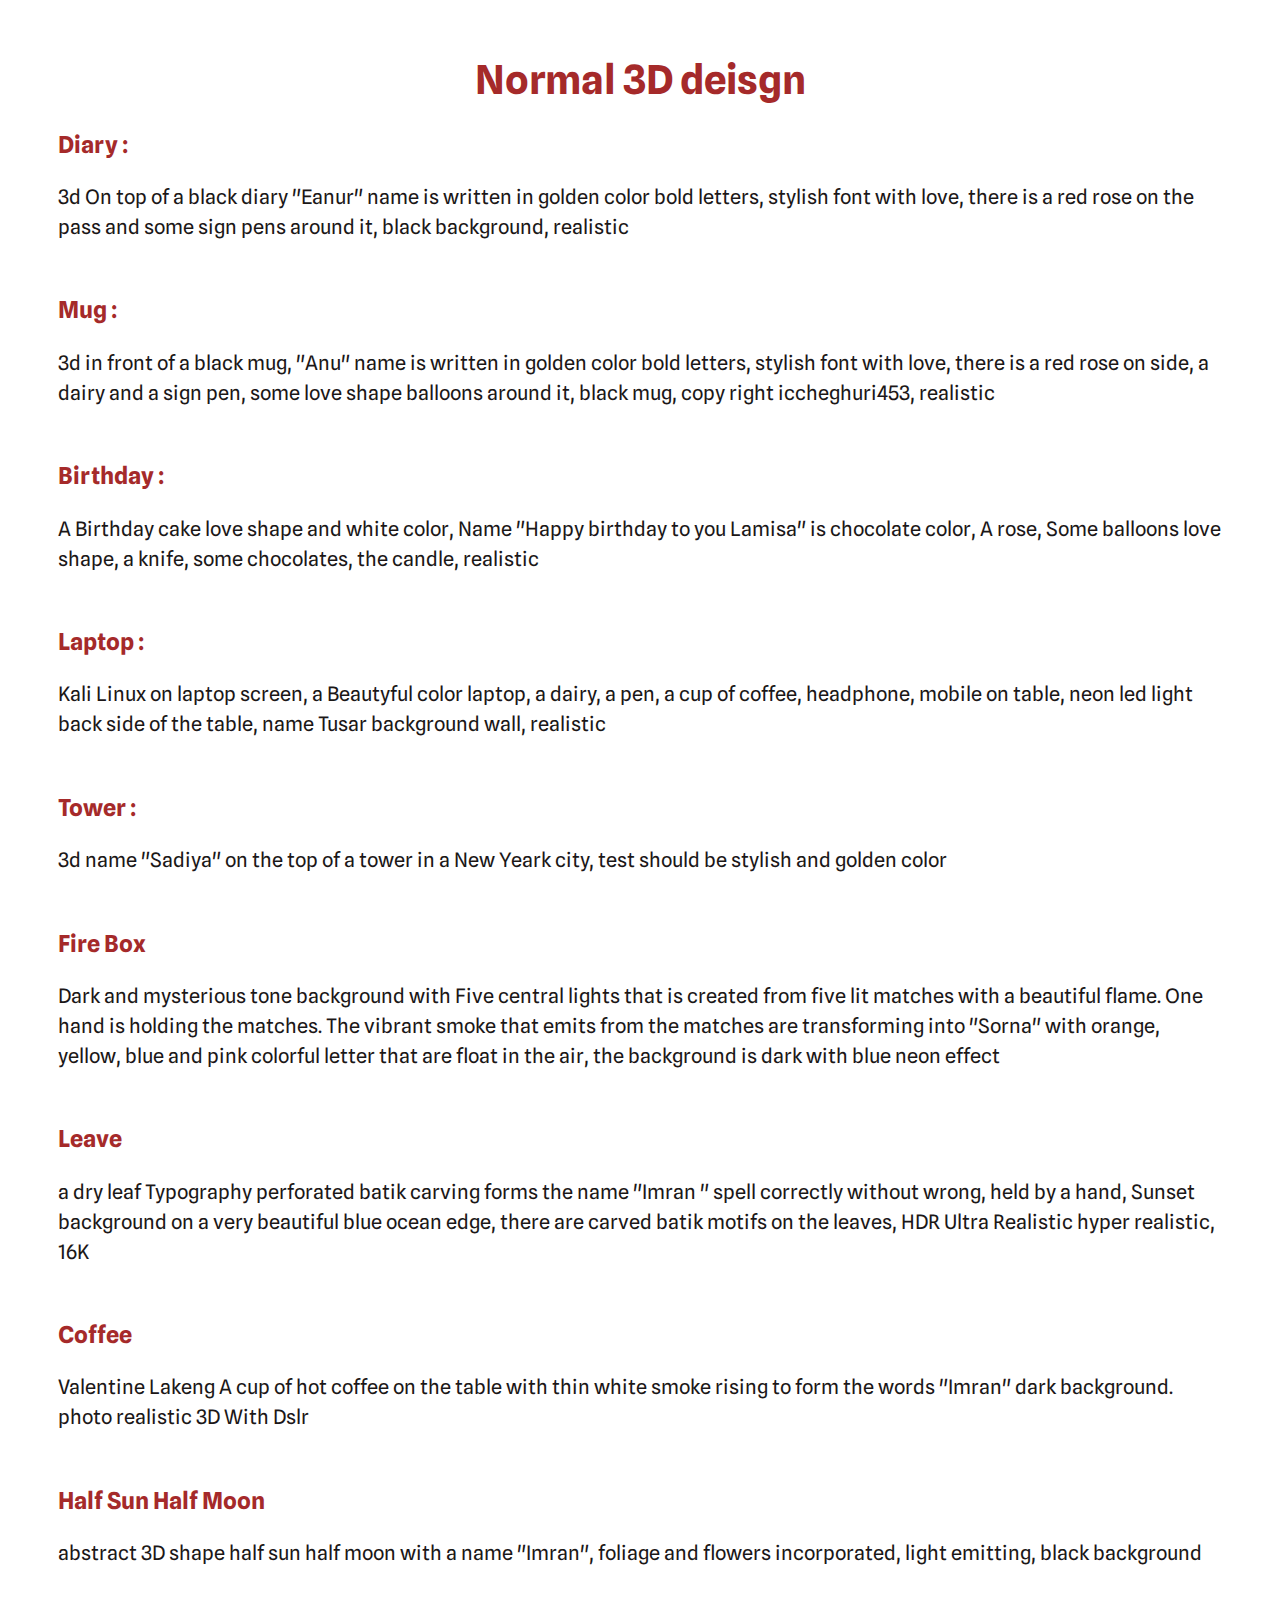
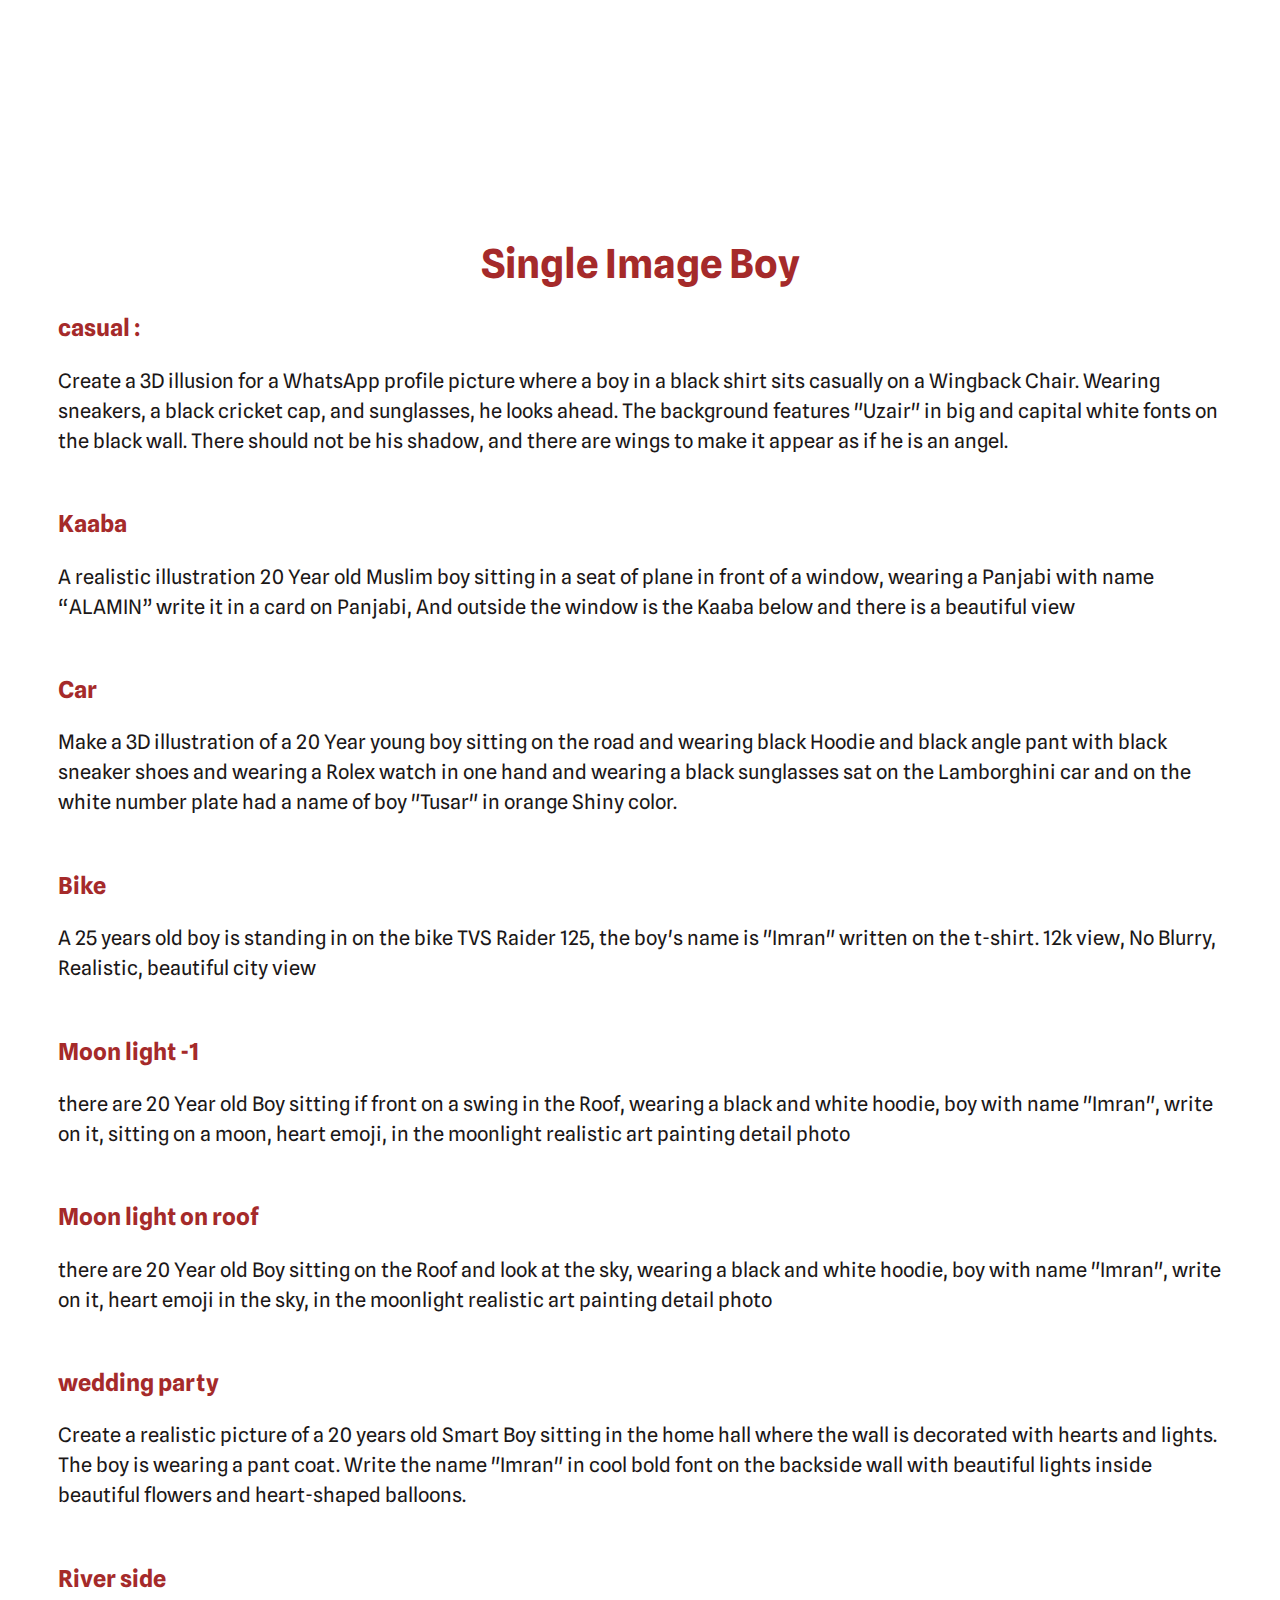
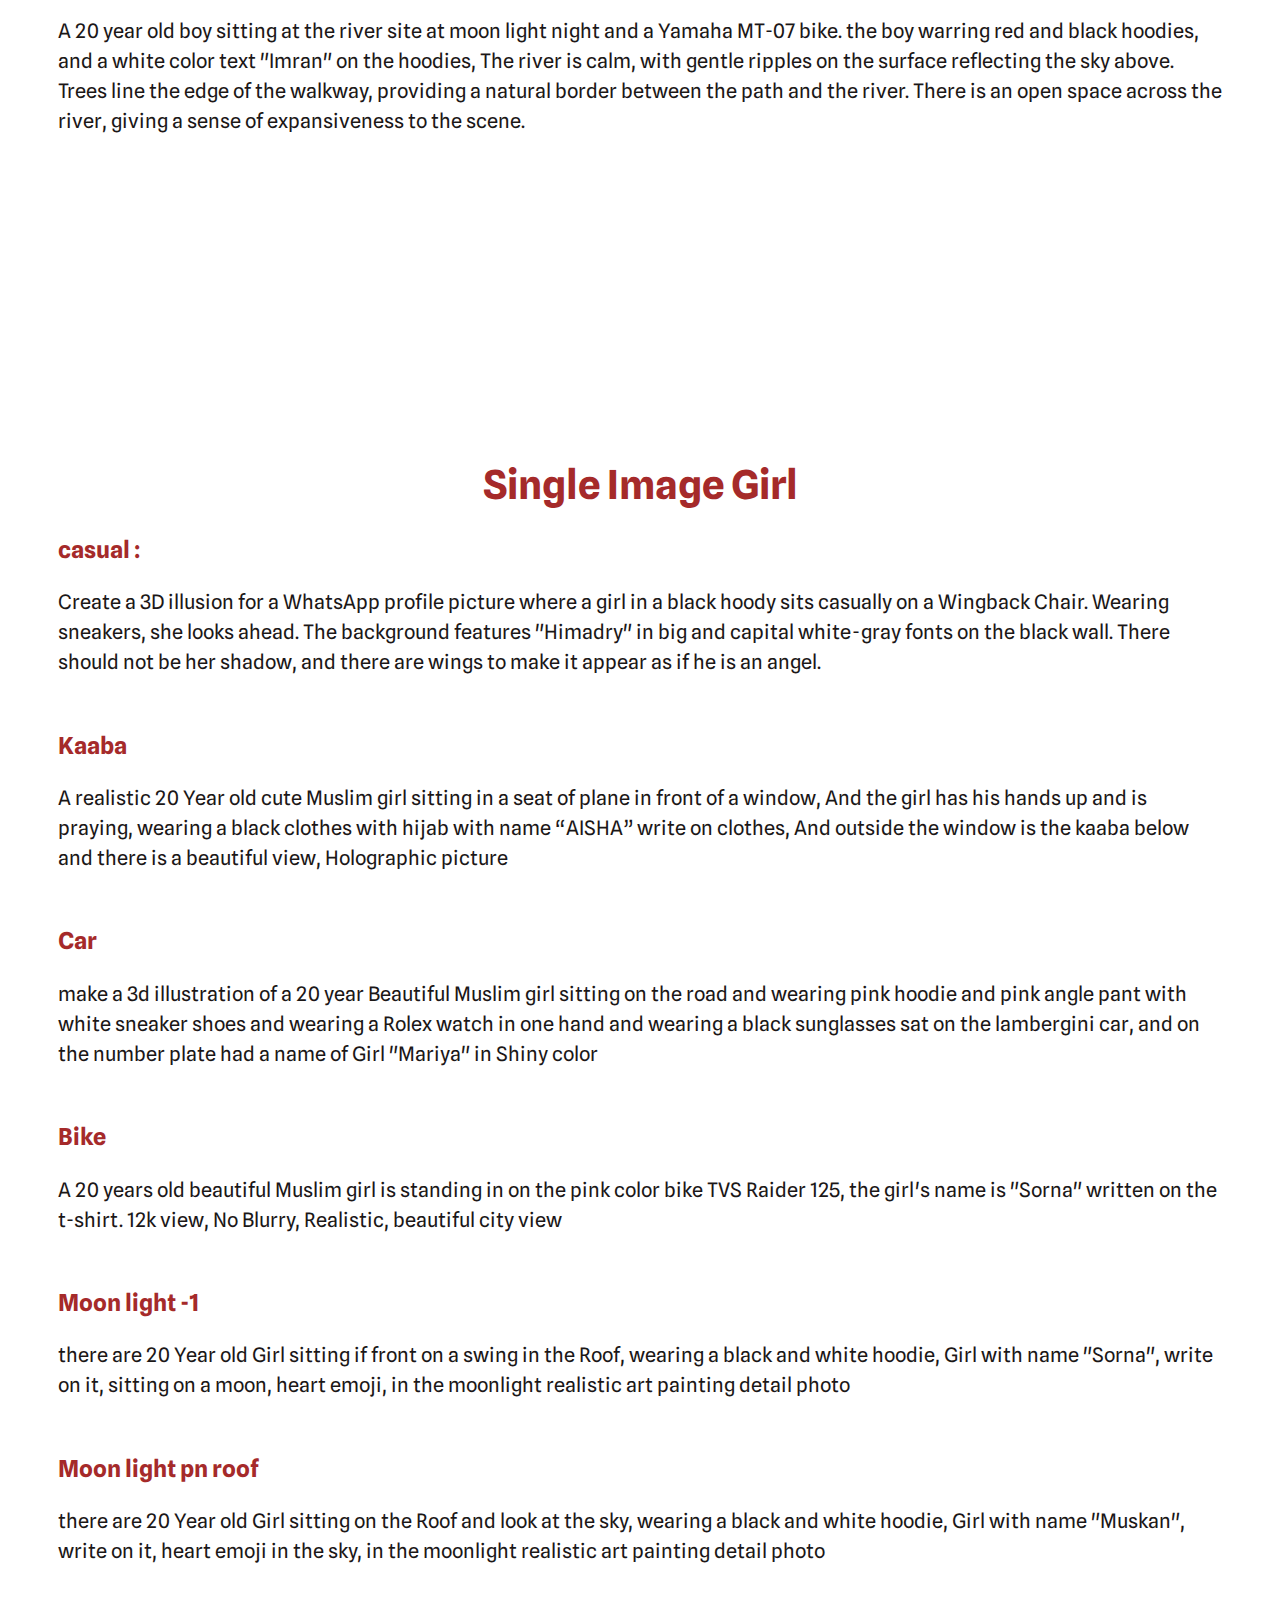
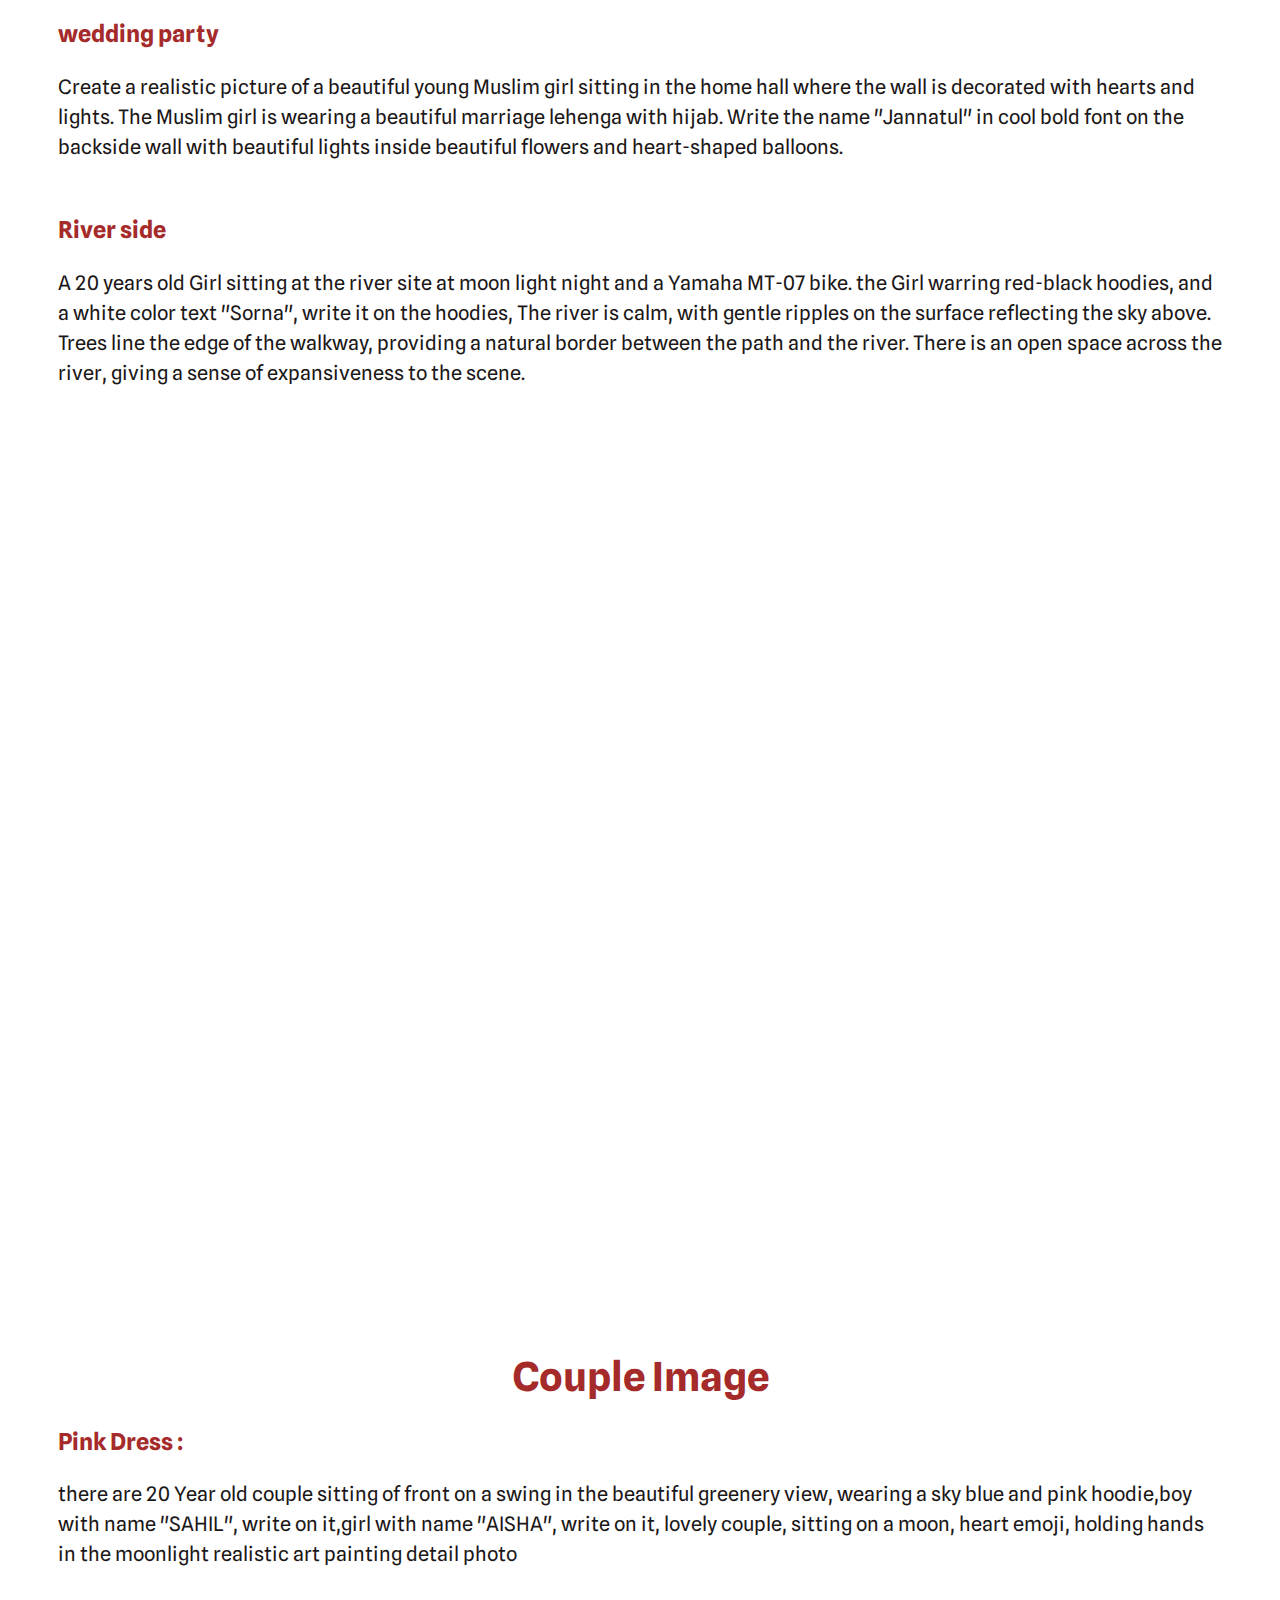
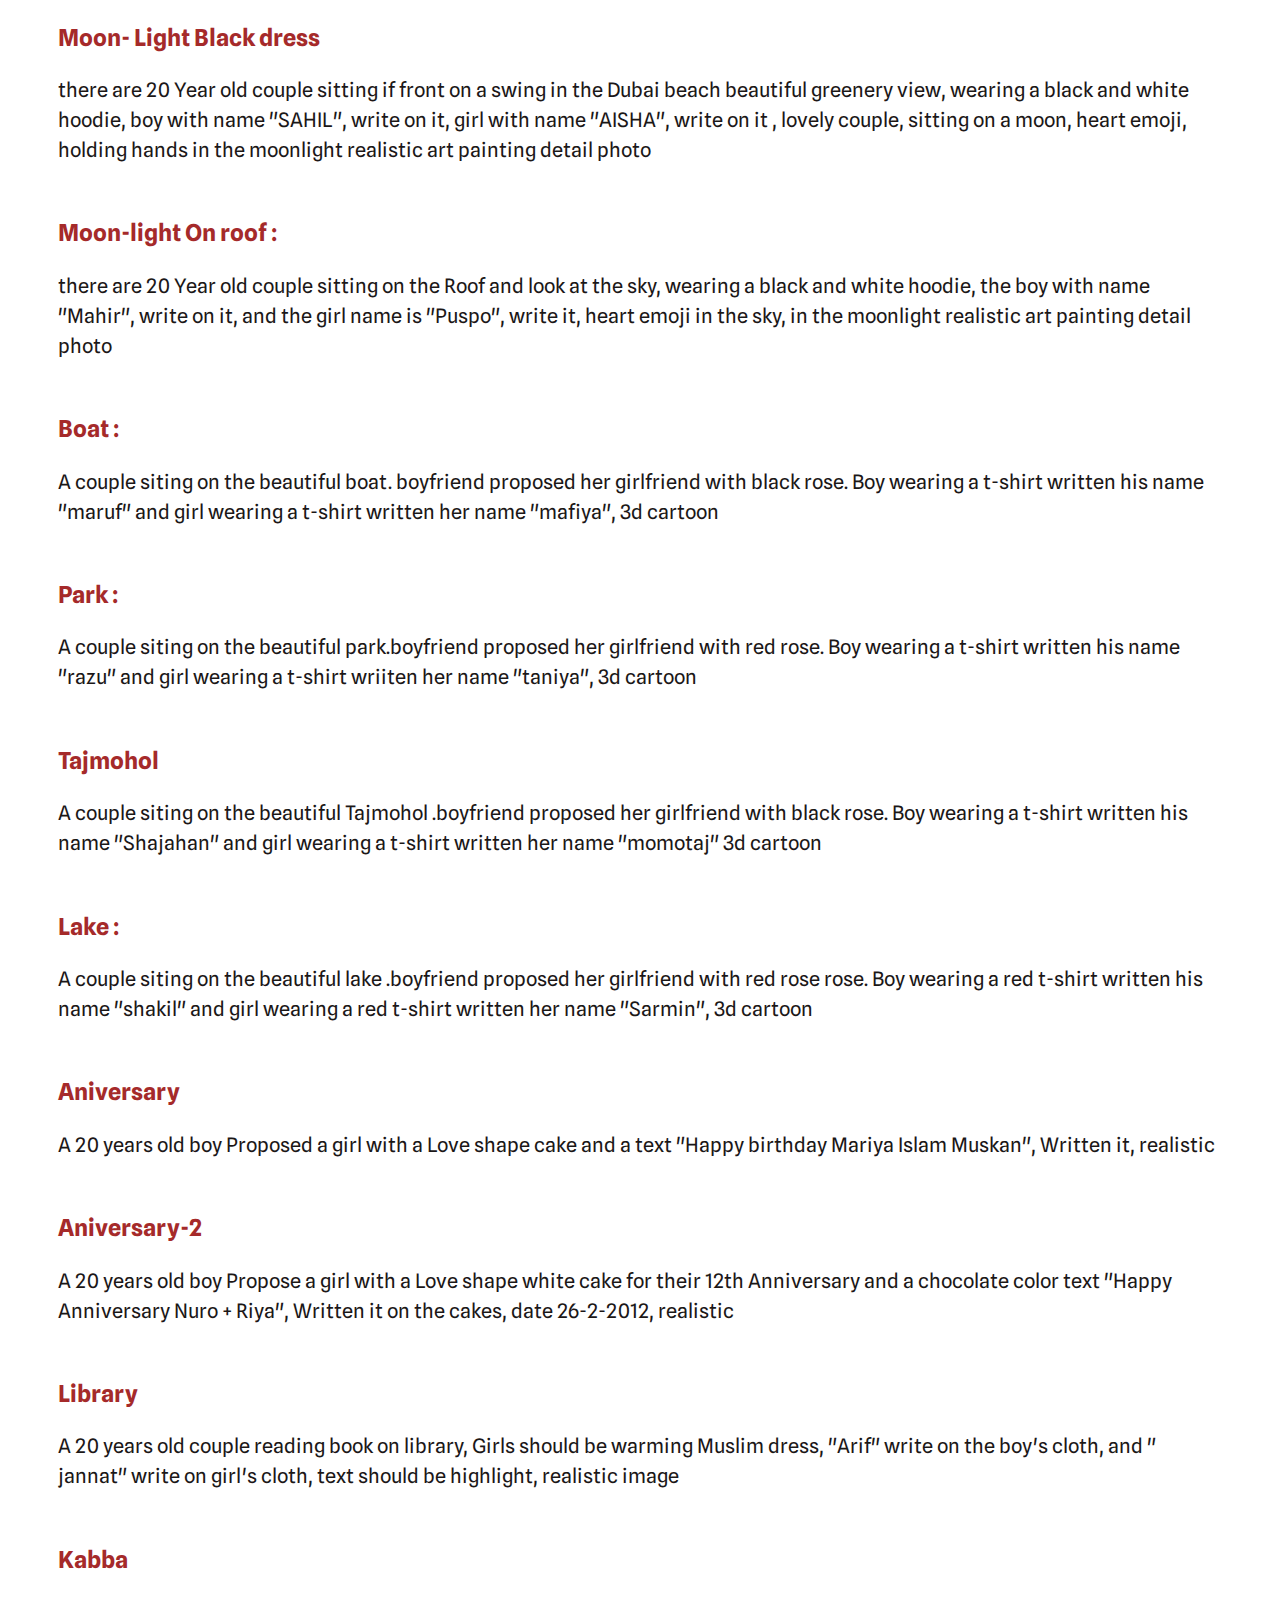
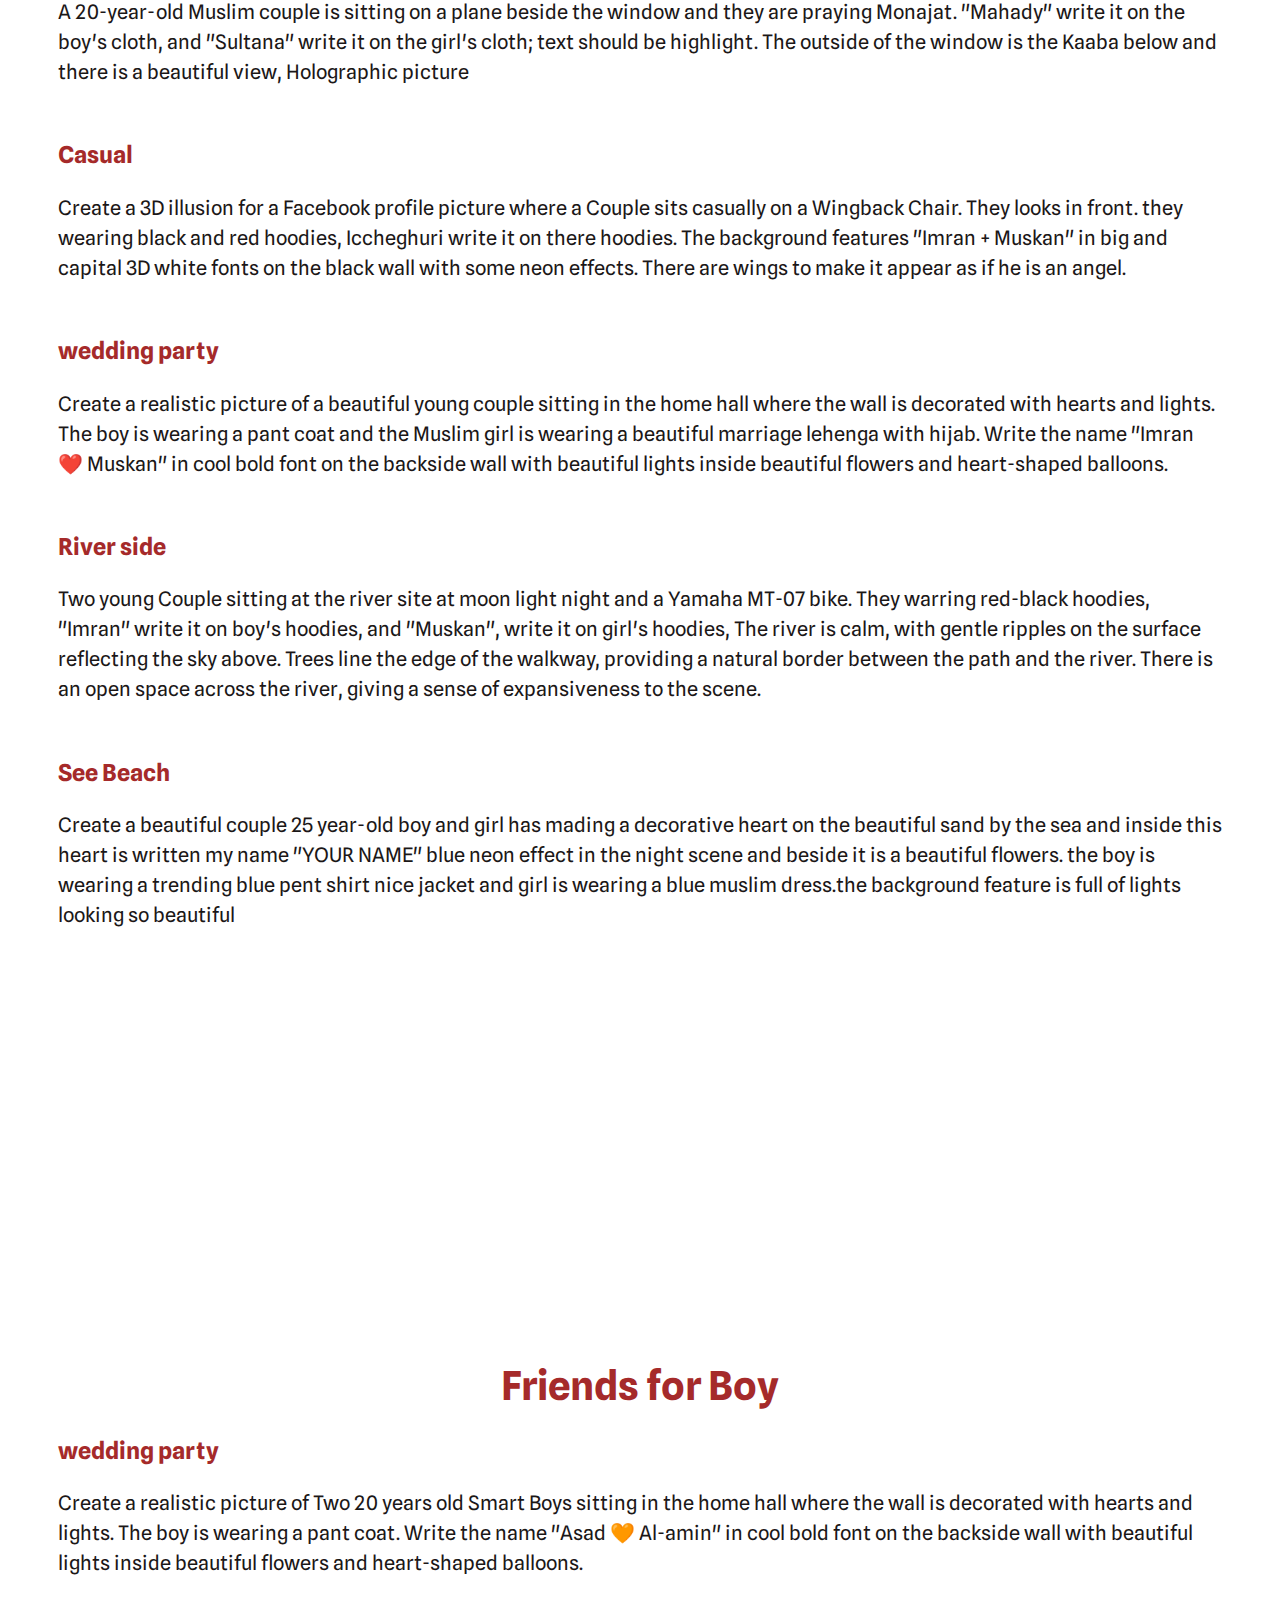
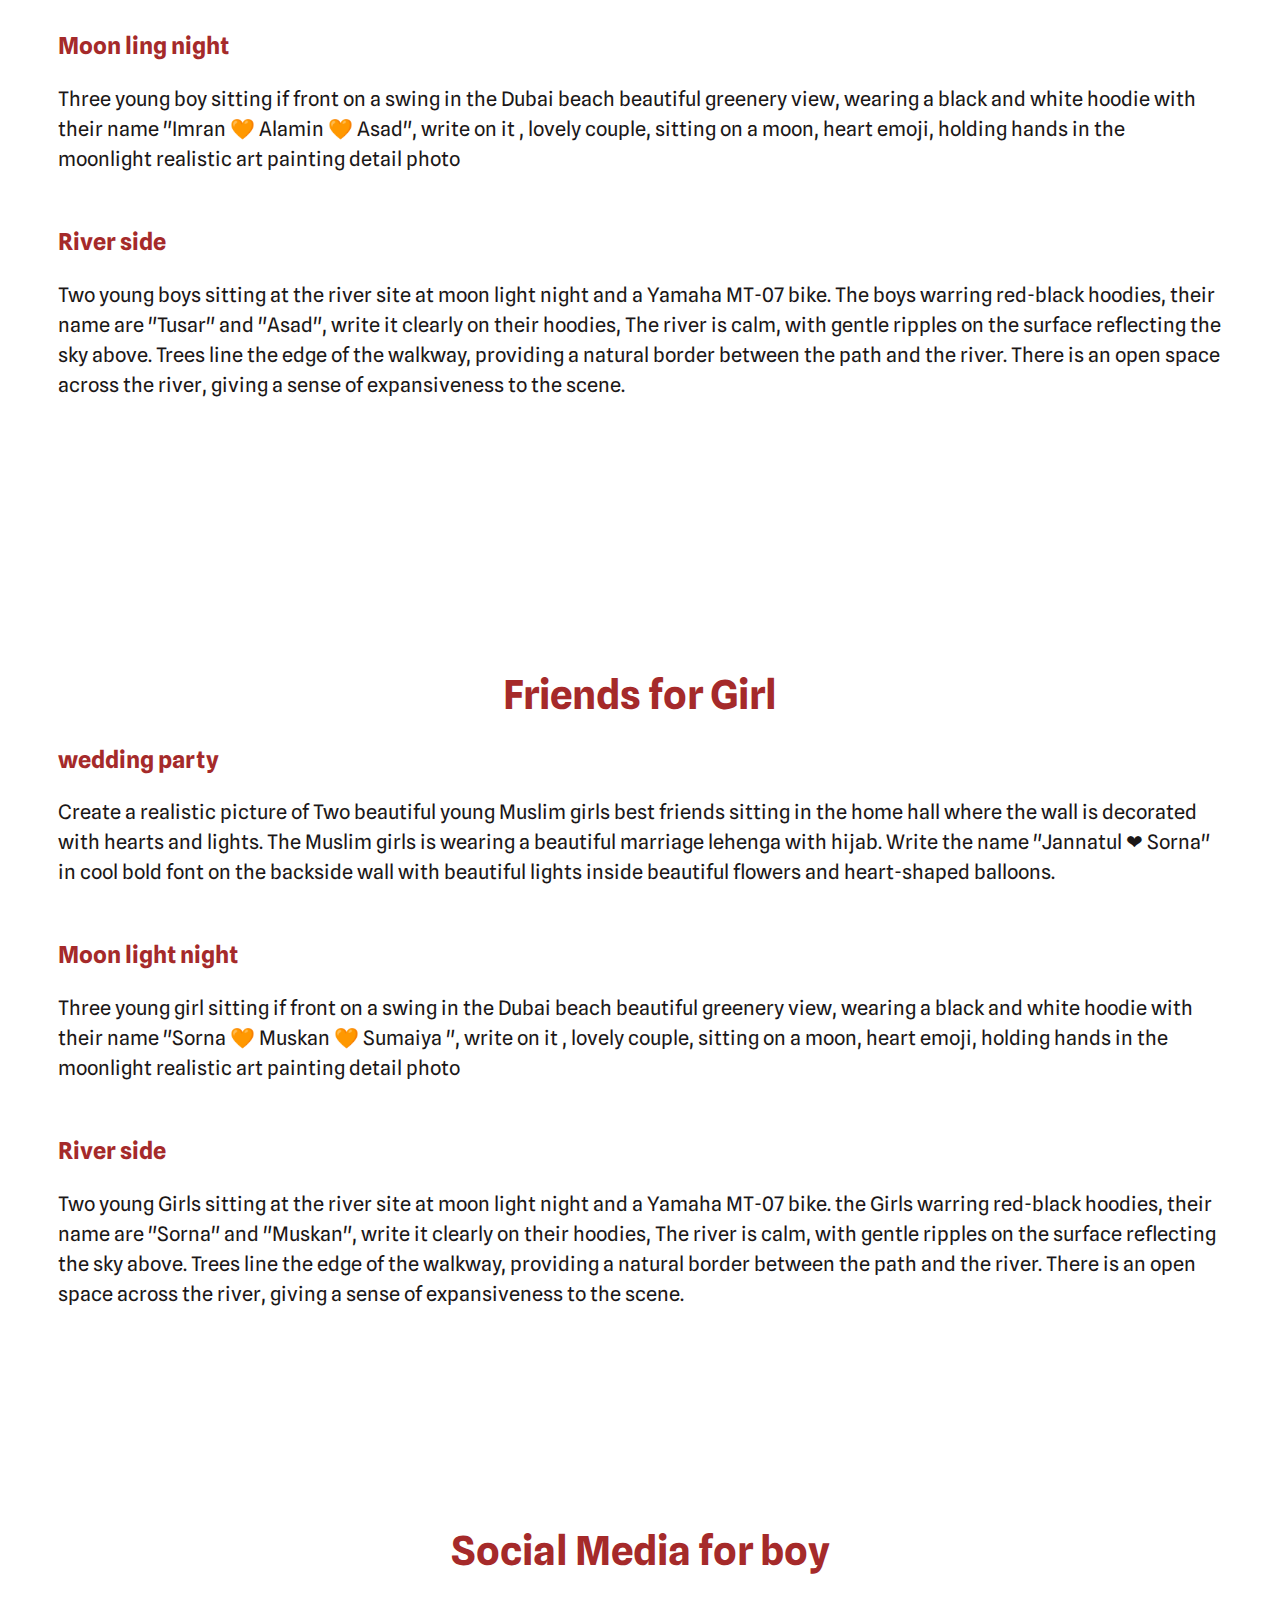
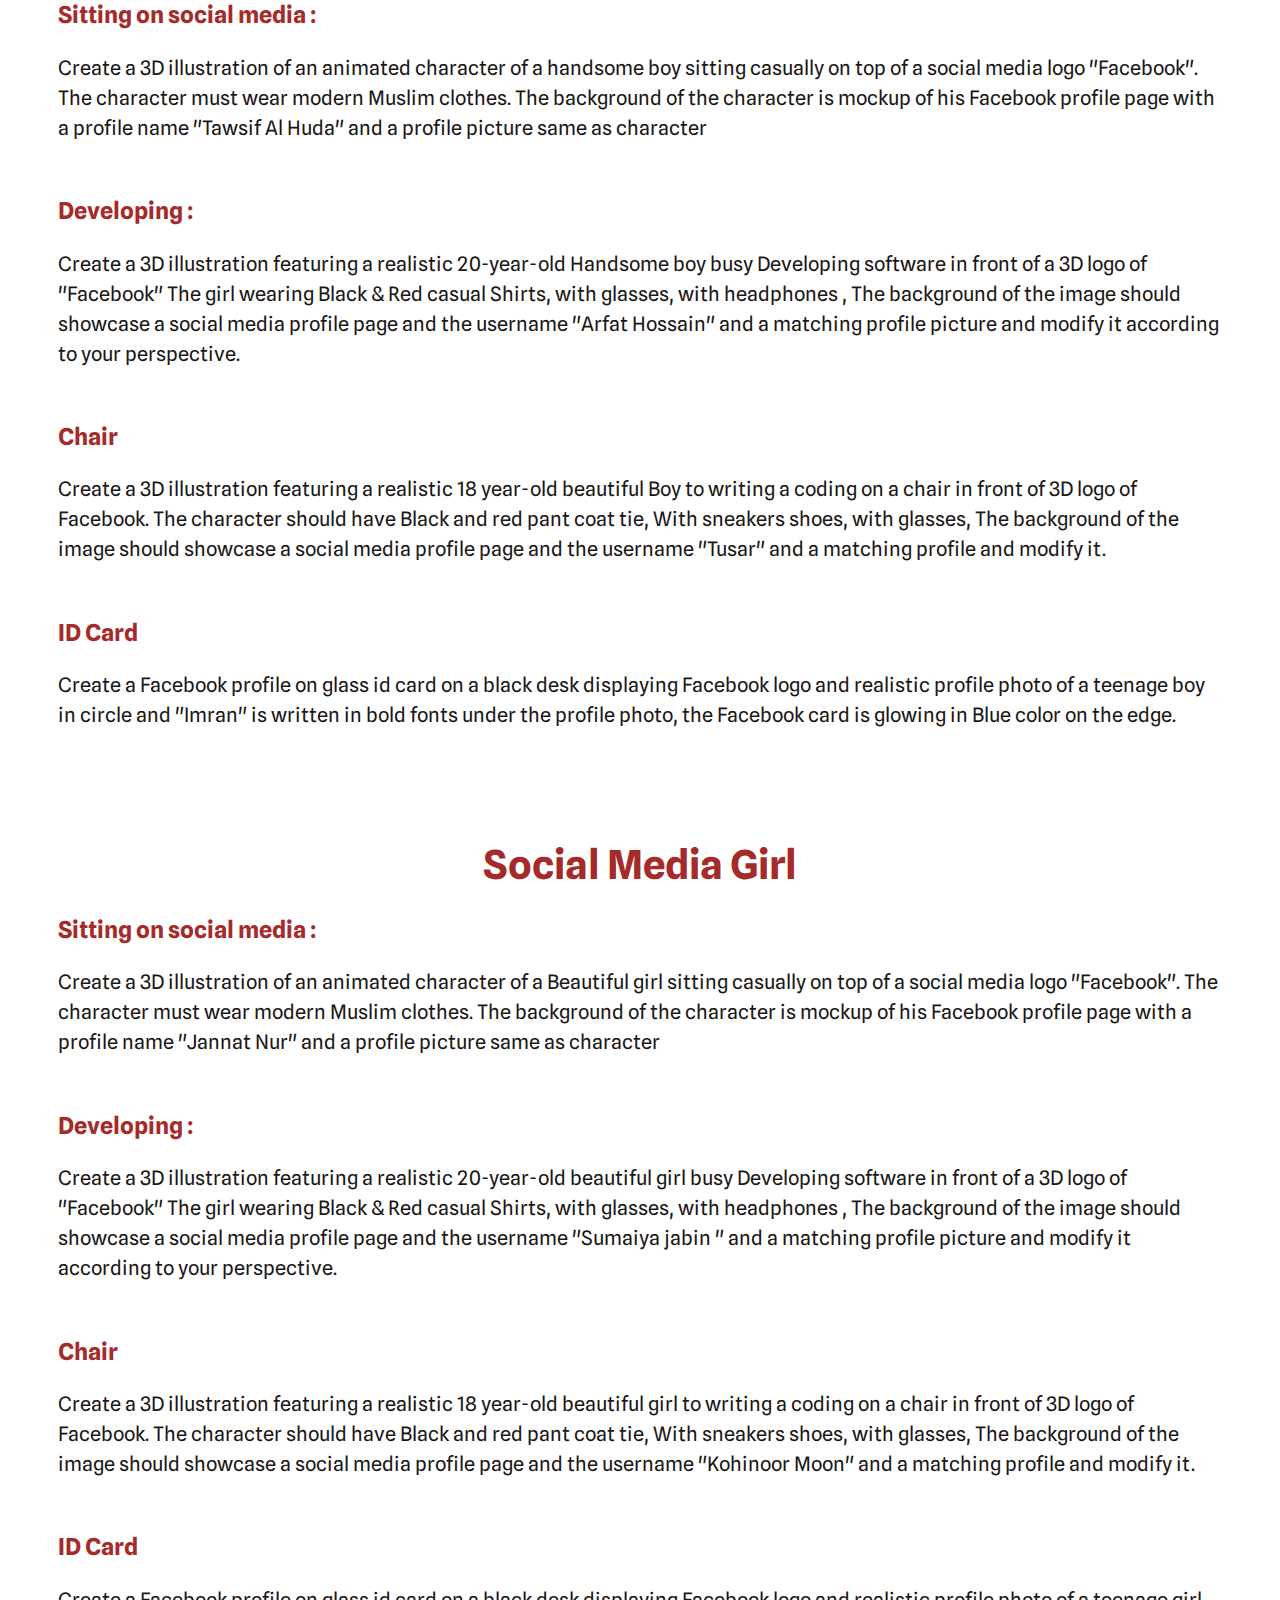
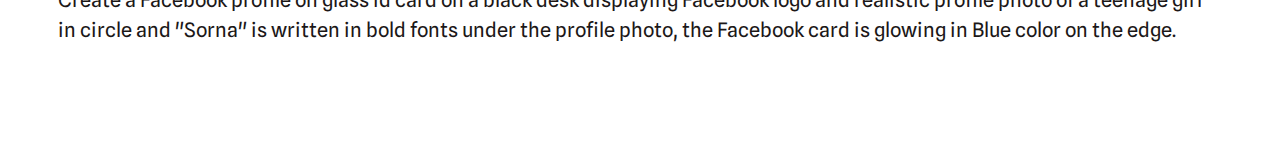
<file: Prompt.html>
<!DOCTYPE html>
<html lang="en">

<head>
  <!--This Prompt Design & Developed by <a href="https://web.facebook.com/Iccheghuri453/">Icche Ghuri</a>-->
  <meta charset="UTF-8">
  <meta http-equiv="X-UA-Compatible" content="IE=edge">
  <meta name="viewport" content="width=device-width, initial-scale=1.0">


  <title>Proposal</title>
  <link rel="icon" href="tree-of-love-vector-1870496.jpg" type="image/icon type">


  <link rel="preconnect" href="https://fonts.googleapis.com">
  <link rel="preconnect" href="https://fonts.gstatic.com" crossorigin>
  <link
    href="https://fonts.googleapis.com/css2?family=Hind+Siliguri:wght@300;400;500;600;700&family=Spline+Sans:wght@300;400;500;600;700&display=swap"
    rel="stylesheet">

  <style>
    body {
      padding: 20px 50px;
      font-family: 'Spline Sans', sans-serif;
      color: rgb(27, 23, 23);
      font-size: 20px;
    }

    h1 {
      text-align: center;
      color: brown;
    }

    h3 {
      color: brown;
    }

    p {
      margin: 0;
      padding: 0;
      font-size: 20px;
      line-height: 30px;
      color: rgb(27, 23, 23);
      padding-bottom: 30px;
    }
  </style>
</head>



<body>


  <!-- ================================  Normal design ================================    -->
  <h1>Normal 3D deisgn</h1>

  <h3>Diary : </h3>
  <p>3d On top of a black diary "Eanur" name is written in golden color bold letters, stylish font with love, there is a
    red rose on the pass and some sign pens around it, black background, realistic</p>

  <h3>Mug : </h3>
  <p>3d in front of a black mug, "Anu" name is written in golden color bold letters, stylish font with love, there is a
    red rose on side, a dairy and a sign pen, some love shape balloons around it, black mug, copy right iccheghuri453,
    realistic</p>

  <h3>Birthday : </h3>
  <p>A Birthday cake love shape and white color, Name "Happy birthday to you Lamisa" is chocolate color, A rose, Some
    balloons love shape, a knife, some chocolates, the candle, realistic</p>

  <h3>Laptop : </h3>
  <p>Kali Linux on laptop screen, a Beautyful color laptop, a dairy, a pen, a cup of coffee, headphone, mobile on table,
    neon led light back side of the table, name Tusar background wall, realistic</p>

  <h3>Tower : </h3>
  <p>3d name "Sadiya" on the top of a tower in a New Yeark city, test should be stylish and golden color </p>

  <h3>Fire Box</h3>
  <p>Dark and mysterious tone background with Five central lights that is created from five lit matches with a beautiful
    flame. One hand is holding the matches. The vibrant smoke that emits from the matches are transforming into "Sorna"
    with
    orange, yellow, blue and pink colorful letter that are float in the air, the background is dark with blue neon
    effect</p>


  <div>
    <h3>Leave</h3>
    <p>a dry leaf Typography perforated batik carving forms the name "Imran " spell correctly without wrong, held by a
      hand, Sunset background on a very beautiful blue ocean edge, there are carved batik motifs on the leaves, HDR
      Ultra Realistic hyper realistic, 16K</p>
  </div>

  <div>
    <h3>Coffee</h3>
    <p>Valentine Lakeng A cup of hot coffee on the table with thin white smoke rising to form the words "Imran" dark
      background. photo realistic 3D With Dslr</p>
  </div>

  <div>
    <h3> Half Sun Half Moon</h3>
    <p>abstract 3D shape half sun half moon with a name "Imran", foliage and flowers incorporated, light emitting, black
      background</p>
  </div>

  <div>
    <h3></h3>
    <p></p>
  </div>

  <div>
    <h3></h3>
    <p></p>
  </div>

  <div>
    <h3></h3>
    <p></p>
  </div>

  <div>
    <h3></h3>
    <p></p>
  </div>







  <!-- ================================  Single Boy design ================================    -->
  <h1>Single Image Boy</h1>

  <div>
    <h3>casual : </h3>
    <p>Create a 3D illusion for a WhatsApp profile picture where a boy in a black shirt sits casually on a Wingback
      Chair.
      Wearing sneakers, a black cricket cap, and sunglasses, he looks ahead. The background features "Uzair" in big and
      capital white fonts on the black wall. There should not be his shadow, and there are wings to make it appear as if
      he is
      an angel.</p>
  </div>

  <div>
    <h3>Kaaba</h3>
    <p>A realistic illustration 20 Year old Muslim boy sitting in a seat of plane in front of a window, wearing a
      Panjabi with
      name “ALAMIN” write it in a card on Panjabi, And outside the window is the Kaaba below and there is a beautiful
      view</p>
  </div>

  <div>
    <h3>Car</h3>
    <p>Make a 3D illustration of a 20 Year young boy sitting on the road and wearing black Hoodie and black angle pant
      with
      black sneaker shoes and wearing a Rolex watch in one hand and wearing a black sunglasses sat on the Lamborghini
      car and
      on the white number plate had a name of boy "Tusar" in orange Shiny color.</p>
  </div>

  <div>
    <h3>Bike</h3>
    <p>A 25 years old boy is standing in on the bike TVS Raider 125, the boy's name is "Imran" written on the t-shirt.
      12k
      view, No Blurry, Realistic, beautiful city view</p>
  </div>

  <div>
    <h3>Moon light -1 </h3>
    <p>there are 20 Year old Boy sitting if front on a swing in the Roof, wearing a black and white hoodie, boy with
      name
      "Imran", write on it, sitting on a moon, heart emoji, in the moonlight realistic art painting detail photo
    </p>
  </div>

  <div>
    <h3>Moon light on roof </h3>
    <p>there are 20 Year old Boy sitting on the Roof and look at the sky, wearing a black and white hoodie, boy with
      name
      "Imran", write on it, heart emoji in the sky, in the moonlight realistic art painting detail photo</p>
  </div>

  <div>
    <h3>wedding party</h3>
    <p>Create a realistic picture of a 20 years old Smart Boy sitting in the home hall where the wall is decorated with
      hearts and lights. The boy is wearing a pant coat. Write the name "Imran" in cool bold font on the backside wall
      with beautiful lights inside beautiful flowers and heart-shaped balloons.</p>
  </div>


  <div>
    <h3>River side</h3>
    <p>A 20 year old boy sitting at the river site at moon light night and a Yamaha MT-07 bike. the boy warring red and
      black hoodies, and a white color text "Imran" on the hoodies, The river is calm, with gentle ripples on the
      surface reflecting the sky above. Trees line the edge of the walkway, providing a natural border between the path
      and the river. There is an open space across the river, giving a sense of expansiveness to the scene.</p>
  </div>

  <div>
    <h3></h3>
    <p></p>
  </div>

  <div>
    <h3></h3>
    <p></p>
  </div>

  <div>
    <h3></h3>
    <p></p>
  </div>

  <div>
    <h3></h3>
    <p></p>
  </div>

  <div>
    <h3></h3>
    <p></p>
  </div>










  <!-- ================================  Single Girl design ================================    -->
  <h1>Single Image Girl</h1>
  <div>
    <h3>casual :</h3>
    <p>Create a 3D illusion for a WhatsApp profile picture where a girl in a black hoody sits casually on a Wingback
      Chair. Wearing sneakers, she looks ahead. The background features "Himadry" in big and capital white-gray fonts on
      the black wall. There should not be her shadow, and there are wings to make it appear as if he is an angel.</p>
  </div>

  <div>
    <h3>Kaaba</h3>
    <p>A realistic 20 Year old cute Muslim girl sitting in a seat of plane in front of a window, And the girl has his
      hands up
      and is praying, wearing a black clothes with hijab with name “AISHA” write on clothes, And outside the window is
      the
      kaaba below and there is a beautiful view, Holographic picture</p>
  </div>

  <div>
    <h3>Car</h3>
    <p>make a 3d illustration of a 20 year Beautiful Muslim girl sitting on the road and wearing pink hoodie and pink
      angle
      pant with white sneaker shoes and wearing a Rolex watch in one hand and wearing a black sunglasses sat on the
      lambergini
      car, and on the number plate had a name of Girl "Mariya" in Shiny color</p>
  </div>

  <div>
    <h3>Bike</h3>
    <p>A 20 years old beautiful Muslim girl is standing in on the pink color bike TVS Raider 125, the girl's name is
      "Sorna"
      written on the t-shirt. 12k view, No Blurry, Realistic, beautiful city view</p>
  </div>

  <div>
    <h3>Moon light -1 </h3>
    <p>there are 20 Year old Girl sitting if front on a swing in the Roof, wearing a black and white hoodie, Girl with
      name
      "Sorna", write on it, sitting on a moon, heart emoji, in the moonlight realistic art painting detail photo</p>
  </div>

  <div>
    <h3>Moon light pn roof</h3>
    <p>there are 20 Year old Girl sitting on the Roof and look at the sky, wearing a black and white hoodie, Girl with
      name
      "Muskan", write on it, heart emoji in the sky, in the moonlight realistic art painting detail photo</p>
  </div>

  <div>
    <h3>wedding party</h3>
    <p>Create a realistic picture of a beautiful young Muslim girl sitting in the home hall where the wall is decorated
      with hearts and lights. The Muslim girl is wearing a beautiful marriage lehenga with hijab. Write the name
      "Jannatul" in cool bold font on the backside wall with beautiful lights inside beautiful flowers and heart-shaped
      balloons.</p>
  </div>


  <div>
    <h3>River side</h3>
    <p>A 20 years old Girl sitting at the river site at moon light night and a Yamaha MT-07 bike. the Girl warring
      red-black hoodies, and a white color text "Sorna", write it on the hoodies, The river is calm, with gentle ripples
      on the surface reflecting the sky above. Trees line the edge of the walkway, providing a natural border between
      the path and the river. There is an open space across the river, giving a sense of expansiveness to the scene.</p>
  </div>


  <div>
    <h3></h3>
    <p></p>
  </div>

  <div>
    <h3></h3>
    <p></p>
  </div>

  <div>
    <h3></h3>
    <p></p>
  </div>

  <div>
    <h3></h3>
    <p></p>
  </div>

  <div>
    <h3></h3>
    <p></p>
  </div>

  <div>
    <h3></h3>
    <p></p>
  </div>

  <div>
    <h3></h3>
    <p></p>
  </div>

  <div>
    <h3></h3>
    <p></p>
  </div>

  <div>
    <h3></h3>
    <p></p>
  </div>

  <div>
    <h3></h3>
    <p></p>
  </div>

  <div>
    <h3></h3>
    <p></p>
  </div>

  <div>
    <h3></h3>
    <p></p>
  </div>

  <div>
    <h3></h3>
    <p></p>
  </div>

  <div>
    <h3></h3>
    <p></p>
  </div>

  <div>
    <h3></h3>
    <p></p>
  </div>

  <div>
    <h3></h3>
    <p></p>
  </div>

  <div>
    <h3></h3>
    <p></p>
  </div>





  <!-- ================================  Couple Image design ================================    -->
  <h1>Couple Image</h1>
  <div>
    <h3>Pink Dress :</h3>
    <p>there are 20 Year old couple sitting of front on a swing in the beautiful greenery view, wearing a sky blue and
      pink
      hoodie,boy with name "SAHIL", write on it,girl with name "AISHA", write on it, lovely couple, sitting on a moon,
      heart
      emoji, holding hands in the moonlight realistic art painting detail photo</p>
  </div>

  <div>
    <h3>Moon- Light Black dress</h3>
    <p>there are 20 Year old couple sitting if front on a swing in the Dubai beach beautiful greenery view, wearing a
      black and
      white hoodie, boy with name "SAHIL", write on it, girl with name "AISHA", write on it , lovely couple, sitting on
      a moon, heart
      emoji, holding hands in the moonlight realistic art painting detail photo</p>
  </div>

  <div>
    <h3>Moon-light On roof :</h3>
    <p>there are 20 Year old couple sitting on the Roof and look at the sky, wearing a black and white hoodie, the boy
      with
      name "Mahir", write on it, and the girl name is "Puspo", write it, heart emoji in the sky, in the moonlight
      realistic
      art painting detail photo</p>
  </div>

  <div>
    <h3>Boat :</h3>
    <p>A couple siting on the beautiful boat. boyfriend proposed her girlfriend with black rose. Boy wearing a t-shirt
      written his name "maruf" and girl wearing a t-shirt written her name "mafiya", 3d cartoon</p>
  </div>

  <div>
    <h3>Park :</h3>
    <p>A couple siting on the beautiful park.boyfriend proposed her girlfriend with red rose. Boy wearing a t-shirt
      written his name "razu" and girl wearing a t-shirt wriiten her name "taniya", 3d cartoon</p>
  </div>

  <div>
    <h3>Tajmohol</h3>
    <p>A couple siting on the beautiful Tajmohol .boyfriend proposed her girlfriend with black rose. Boy wearing a
      t-shirt written his name "Shajahan" and girl wearing a t-shirt written her name "momotaj" 3d cartoon
    </p>
  </div>

  <div>
    <h3>Lake :</h3>
    <p>A couple siting on the beautiful lake .boyfriend proposed her girlfriend with red rose rose. Boy wearing a red
      t-shirt written his name "shakil" and girl wearing a red t-shirt written her name "Sarmin", 3d cartoon</p>
  </div>
  <div>
    <h3>Aniversary</h3>
    <p>A 20 years old boy Proposed a girl with a Love shape cake and a text "Happy birthday Mariya Islam Muskan",
      Written it,
      realistic</p>
  </div>

  <div>
    <h3>Aniversary-2</h3>
    <p>A 20 years old boy Propose a girl with a Love shape white cake for their 12th Anniversary and a chocolate color
      text "Happy Anniversary Nuro + Riya", Written it on the cakes, date 26-2-2012, realistic</p>
  </div>


  <div>
    <h3>Library</h3>
    <p>A 20 years old couple reading book on library, Girls should be warming Muslim dress, "Arif" write on the boy's
      cloth,
      and " jannat" write on girl's cloth, text should be highlight, realistic image</p>
  </div>
  <div>
    <h3>Kabba</h3>
    <p>A 20-year-old Muslim couple is sitting on a plane beside the window and they are praying Monajat. "Mahady" write
      it on
      the boy's cloth, and "Sultana" write it on the girl's cloth; text should be highlight. The outside of the window
      is the
      Kaaba below and there is a beautiful view, Holographic picture</p>
  </div>
  <div>
    <h3>Casual </h3>
    <p>Create a 3D illusion for a Facebook profile picture where a Couple sits casually on a Wingback Chair. They looks
      in
      front. they wearing black and red hoodies, Iccheghuri write it on there hoodies. The background features "Imran +
      Muskan" in big and capital 3D white fonts on the black wall with some neon effects. There are wings to make it
      appear as
      if he is an angel.</p>
  </div>

  <div>
    <h3>wedding party</h3>
    <p>Create a realistic picture of a beautiful young couple sitting in the home hall where the wall is decorated with
      hearts and lights. The boy is wearing a pant coat and the Muslim girl is wearing a beautiful marriage lehenga with
      hijab. Write the name "Imran ❤️ Muskan" in cool bold font on the backside wall with beautiful lights inside
      beautiful flowers and heart-shaped balloons.</p>
  </div>


  <div>
    <h3>River side</h3>
    <p>Two young Couple sitting at the river site at moon light night and a Yamaha MT-07 bike. They warring red-black
      hoodies, "Imran" write it on boy's hoodies, and "Muskan", write it on girl's hoodies, The river is calm, with
      gentle ripples on the surface reflecting the sky above. Trees line the edge of the walkway, providing a natural
      border between the path and the river. There is an open space across the river, giving a sense of expansiveness to
      the scene.</p>
  </div>


  <div>
    <h3>See Beach</h3>
    <p>Create a beautiful couple 25 year-old boy and girl has mading a decorative heart on the beautiful sand by the sea
      and
      inside this heart is written my name "YOUR NAME" blue neon effect in the night scene and beside it is a beautiful
      flowers. the boy is wearing a trending blue pent shirt nice jacket and girl is wearing a blue muslim dress.the
      background feature is full of lights looking so beautiful
    </p>
  </div>

  <div>
    <h3></h3>
    <p></p>
  </div>

  <div>
    <h3></h3>
    <p></p>
  </div>

  <div>
    <h3></h3>
    <p></p>
  </div>

  <div>
    <h3></h3>
    <p></p>
  </div>

  <div>
    <h3></h3>
    <p></p>
  </div>

  <div>
    <h3></h3>
    <p></p>
  </div>

  <div>
    <h3></h3>
    <p></p>
  </div>





  <!-- ================================  Boys Best Friend Image design ================================    -->

  <h1>Friends for Boy</h1>

  <div>
    <h3>wedding party</h3>
    <p>Create a realistic picture of Two 20 years old Smart Boys sitting in the home hall where the wall is decorated
      with hearts and lights. The boy is wearing a pant coat. Write the name "Asad 🧡 Al-amin" in cool bold font on the
      backside wall with beautiful lights inside beautiful flowers and heart-shaped balloons.</p>
  </div>

  <div>
    <h3>Moon ling night</h3>
    <p>Three young boy sitting if front on a swing in the Dubai beach beautiful greenery view, wearing a black and white
      hoodie with their name "Imran 🧡 Alamin 🧡 Asad", write on it , lovely couple, sitting on a moon, heart emoji,
      holding hands in the moonlight realistic art painting detail photo</p>
  </div>
  <div>
    <h3>River side</h3>
    <p>Two young boys sitting at the river site at moon light night and a Yamaha MT-07 bike. The boys warring red-black
      hoodies, their name are "Tusar" and "Asad", write it clearly on their hoodies, The river is calm, with gentle
      ripples on the surface reflecting the sky above. Trees line the edge of the walkway, providing a natural border
      between the path and the river. There is an open space across the river, giving a sense of expansiveness to the
      scene.</p>
  </div>
  <div>
    <h3></h3>
    <p></p>
  </div>
  <div>
    <h3></h3>
    <p></p>
  </div>
  <div>
    <h3></h3>
    <p></p>
  </div>

  <div>
    <h3></h3>
    <p></p>
  </div>





  <!-- ================================  Girls Best Friend Image design ================================    -->

  <h1>Friends for Girl</h1>
  <div>
    <h3>wedding party</h3>
    <p>Create a realistic picture of Two beautiful young Muslim girls best friends sitting in the home hall where the
      wall is decorated with hearts and lights. The Muslim girls is wearing a beautiful marriage lehenga with hijab.
      Write the name "Jannatul ❤ Sorna" in cool bold font on the backside wall with beautiful lights inside beautiful
      flowers and heart-shaped balloons.</p>
  </div>

  <div>
    <h3>Moon light night</h3>
    <p>Three young girl sitting if front on a swing in the Dubai beach beautiful greenery view, wearing a black and
      white hoodie with their name "Sorna 🧡 Muskan 🧡 Sumaiya ", write on it , lovely couple, sitting on a moon, heart
      emoji, holding hands in the moonlight realistic art painting detail photo</p>
  </div>

  <div>
    <h3>River side</h3>
    <p>Two young Girls sitting at the river site at moon light night and a Yamaha MT-07 bike. the Girls warring
      red-black hoodies, their name are "Sorna" and "Muskan", write it clearly on their hoodies, The river is calm, with
      gentle ripples on the surface reflecting the sky above. Trees line the edge of the walkway, providing a natural
      border between the path and the river. There is an open space across the river, giving a sense of expansiveness to
      the scene.</p>
  </div>
  <div>
    <h3></h3>
    <p></p>
  </div>
  <div>
    <h3></h3>
    <p></p>
  </div>
  <div>
    <h3></h3>
    <p></p>
  </div>





  <!-- ================================  Social Media for Boy design ================================    -->
  <h1>Social Media for boy</h1>
  <div>
    <h3>Sitting on social media :</h3>
    <p>Create a 3D illustration of an animated character of a handsome boy sitting casually on top of a social media
      logo
      "Facebook". The character must wear modern Muslim clothes. The background of the character is mockup of his
      Facebook
      profile page with a profile name "Tawsif Al Huda" and a profile picture same as character</p>
  </div>
  <div>
    <h3>Developing : </h3>
    <p>Create a 3D illustration featuring a realistic 20-year-old Handsome boy busy Developing software in front of a 3D
      logo
      of "Facebook" The girl wearing Black & Red casual Shirts, with glasses, with headphones , The background of the
      image
      should showcase a social media profile page and the username "Arfat Hossain" and a matching profile picture and
      modify
      it according to your perspective.</p>
  </div>
  <div>
    <h3>Chair</h3>
    <p>Create a 3D illustration featuring a realistic 18 year-old beautiful Boy to writing a coding on a chair in front
      of 3D logo of Facebook. The character should have Black and red pant coat tie, With sneakers shoes, with glasses,
      The background of the image should showcase a social media profile page and the username "Tusar" and a matching
      profile and modify it.</p>
  </div>

  <div>
    <h3>ID Card</h3>
    <p>Create a Facebook profile on glass id card on a black desk displaying Facebook logo and realistic profile photo
      of a
      teenage boy in circle and "Imran" is written in bold fonts under the profile photo, the Facebook card is glowing
      in Blue
      color on the edge.</p>
  </div>
  <div>
    <h3></h3>
    <p></p>
  </div>




  <!-- ================================  Social media for girl design ================================    -->
  <h1>Social Media Girl</h1>
  <div>
    <h3>Sitting on social media :</h3>
    <p>Create a 3D illustration of an animated character of a Beautiful girl sitting casually on top of a social media
      logo
      "Facebook". The character must wear modern Muslim clothes. The background of the character is mockup of his
      Facebook
      profile page with a profile name "Jannat Nur" and a profile picture same as character</p>
  </div>
  <div>
    <h3>Developing :</h3>
    <p>Create a 3D illustration featuring a realistic 20-year-old beautiful girl busy Developing software in front of a
      3D logo
      of "Facebook" The girl wearing Black & Red casual Shirts, with glasses, with headphones , The background of the
      image
      should showcase a social media profile page and the username "Sumaiya jabin " and a matching profile picture and
      modify
      it according to your perspective.</p>
  </div>
  <div>
    <h3>Chair</h3>
    <p>Create a 3D illustration featuring a realistic 18 year-old beautiful girl to writing a coding on a chair in front
      of 3D
      logo of Facebook. The character should have Black and red pant coat tie, With sneakers shoes, with glasses, The
      background of the image should showcase a social media profile page and the username "Kohinoor Moon" and a
      matching
      profile and modify it.</p>
  </div>


  <div>
    <h3>ID Card</h3>
    <p>Create a Facebook profile on glass id card on a black desk displaying Facebook logo and realistic profile photo
      of a
      teenage girl in circle and "Sorna" is written in bold fonts under the profile photo, the Facebook card is glowing
      in
      Blue color on the edge.</p>
  </div>
  <div>
    <h3></h3>
    <p></p>
  </div>



</body>

</html>
</file>
